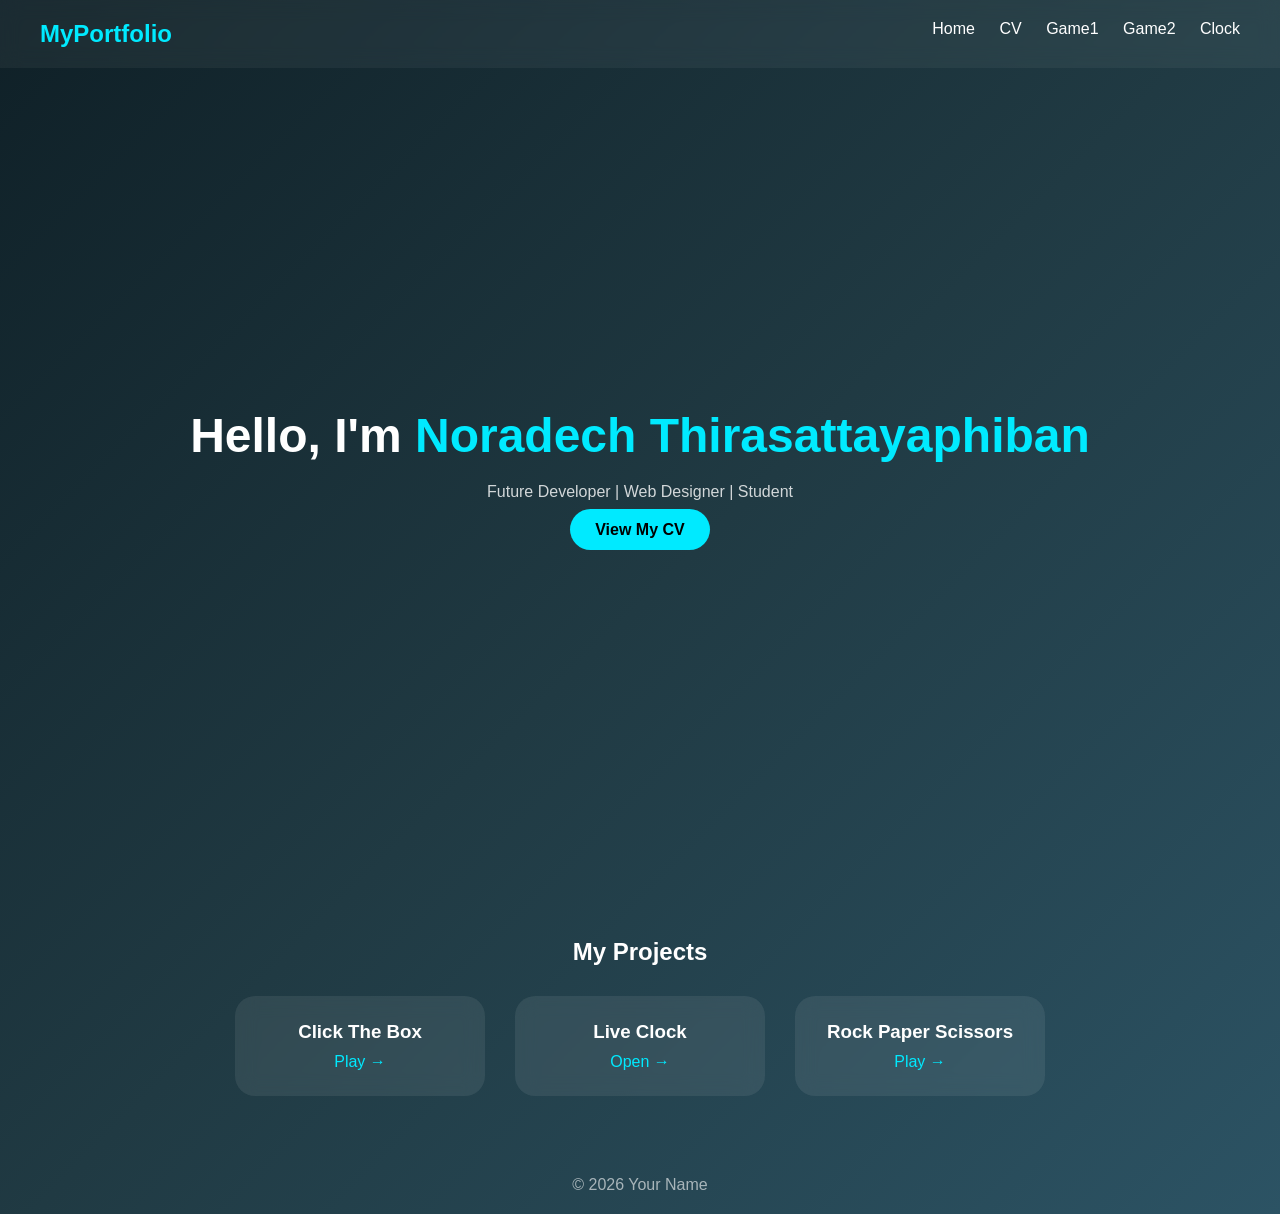
<file: index.html>
<!DOCTYPE html>
<html lang="en">
<head>
<meta charset="UTF-8">
<meta name="viewport" content="width=device-width, initial-scale=1.0">
<title>My Portfolio</title>
<link rel="stylesheet" href="style.css">
</head>

<body>

<nav class="nav">
  <h2 class="logo">MyPortfolio</h2>
  <div>
    <a href="index.html">Home</a>
    <a href="cv.html">CV</a>
    <a href="app.html">Game1</a>
    <a href="rps.html">Game2</a>
    <a href="time.html">Clock</a>
  </div>
</nav>

<section class="hero">
  <div class="hero-text">
    <h1>Hello, I'm <span>Noradech Thirasattayaphiban</span></h1>
    <p>Future Developer | Web Designer | Student</p>
    <a href="cv.html" class="btn">View My CV</a>
  </div>
</section>

<section class="projects">
  <h2>My Projects</h2>

  <div class="card-container">
    <div class="card">
      <h3>Click The Box</h3>
      <a href="app.html">Play →</a>
    </div>

    <div class="card">
  <h3>Live Clock</h3>
  <a href="time.html">Open →</a>
</div>
    <div class="card">
      <h3>Rock Paper Scissors</h3>
      <a href="rps.html">Play →</a>
    </div>
  </div>
</section>

<footer>
  <p>© 2026 Your Name</p>
</footer>

</body>
</html>
</file>
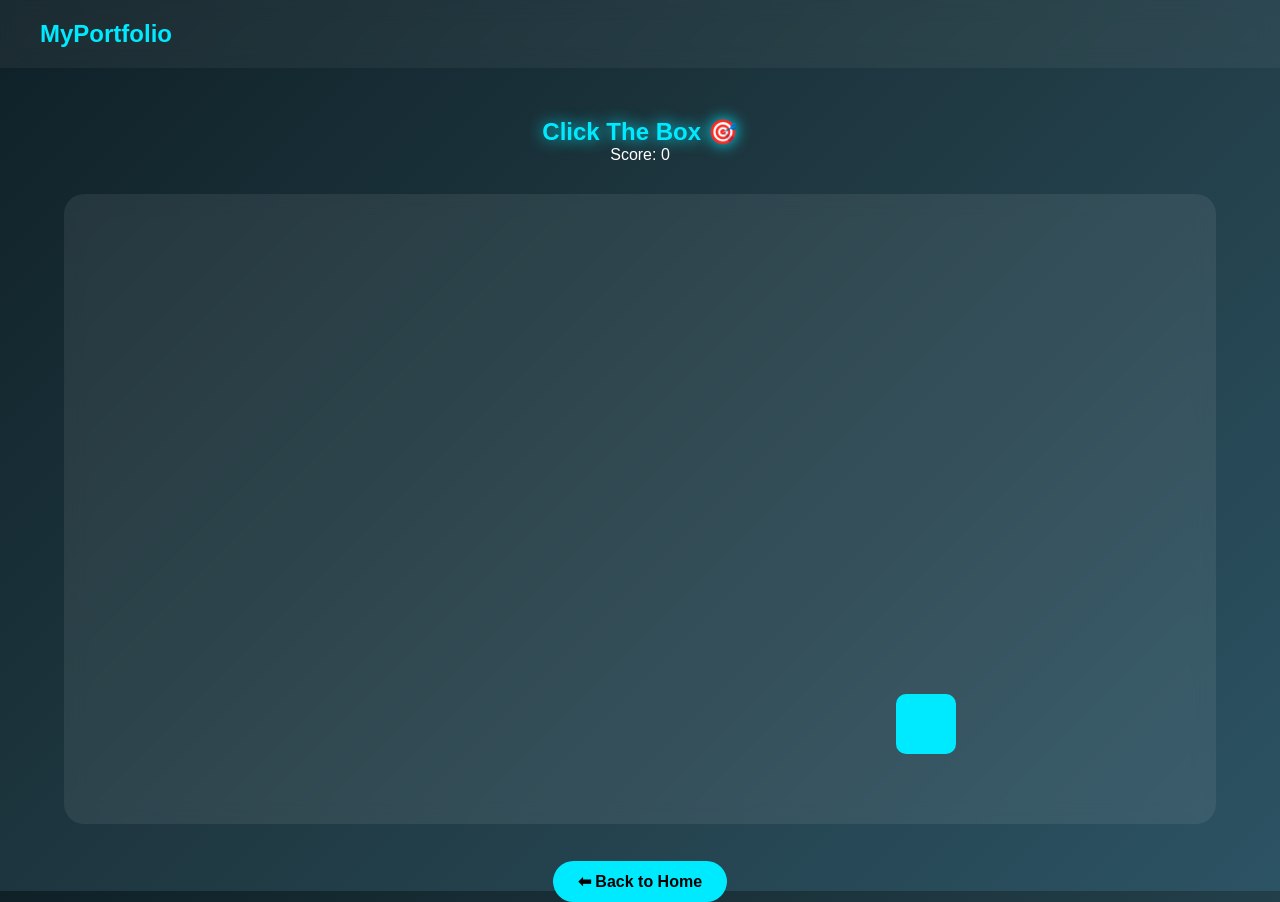
<file: app.html>
<!DOCTYPE html>
<html lang="en">
<head>
<meta charset="UTF-8">
<meta name="viewport" content="width=device-width, initial-scale=1.0">
<title>Click Game</title>
<link rel="stylesheet" href="style.css">
</head>

<body>

<nav class="nav">
  <h2 class="logo">MyPortfolio</h2>
</nav>

<section class="game-section">
  <h1 class="glow">Click The Box 🎯</h1>
  <p>Score: <span id="score">0</span></p>
  <div id="game-area">
    <div id="box"></div>
  </div>

  <br>
  <a href="index.html" class="btn">⬅ Back to Home</a>
</section>

<script src="script.js"></script>
</body>
</html>
</file>
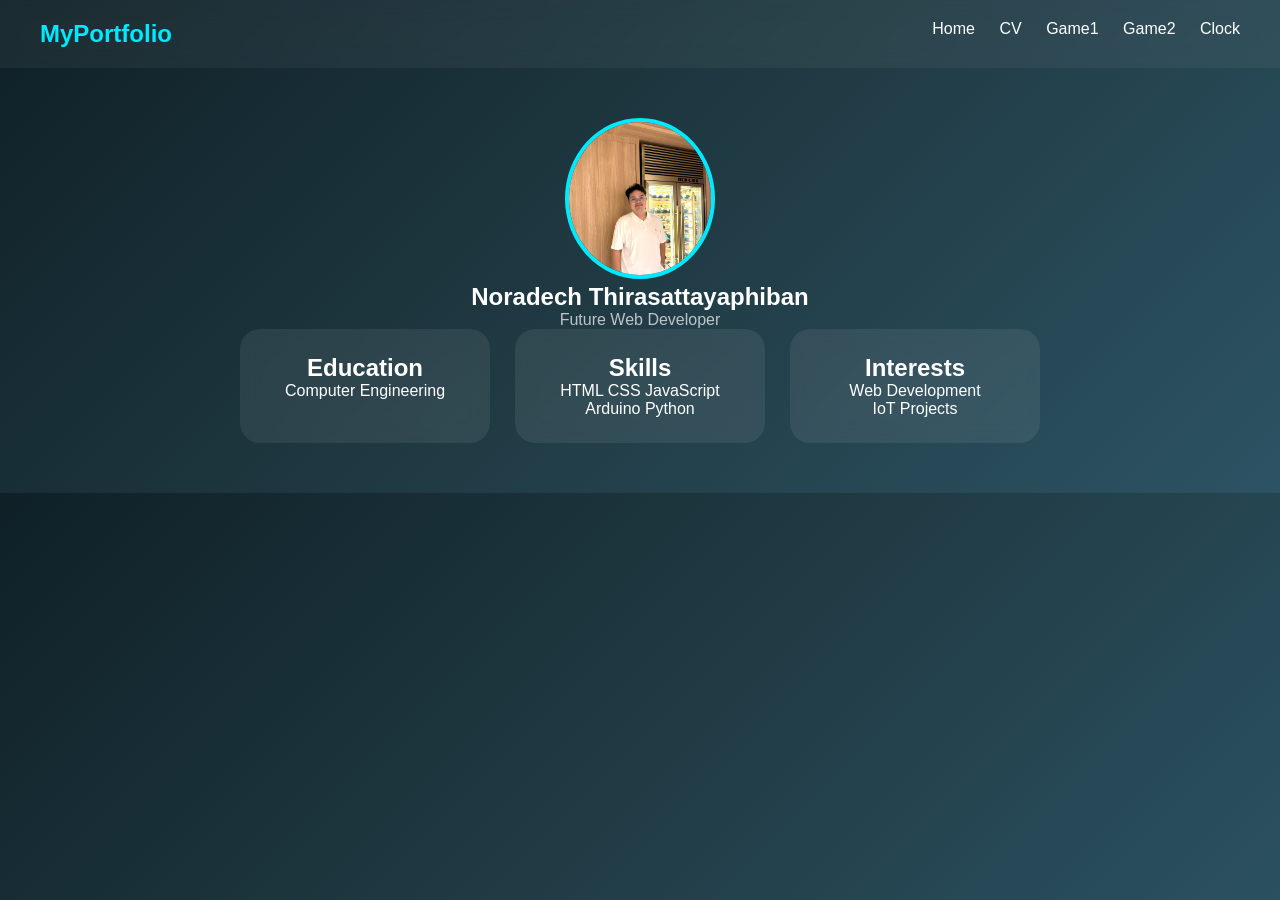
<file: cv.html>
<!DOCTYPE html>
<html lang="en">
<head>
<meta charset="UTF-8">
<meta name="viewport" content="width=device-width, initial-scale=1.0">
<title>My CV</title>
<link rel="stylesheet" href="style.css">
</head>

<body>

<nav class="nav">
  <h2 class="logo">MyPortfolio</h2>
  <div>
    <a href="index.html">Home</a>
    <a href="cv.html">CV</a>
    <a href="app.html">Game1</a>
    <a href="rps.html">Game2</a>
    <a href="time.html">Clock</a>
  </div>
</nav>

<section class="cv-container">

  <img src="Noradech.jpg" class="profile-img">
  <h1>Noradech Thirasattayaphiban</h1>
  <p class="tag">Future Web Developer</p>

  <div class="info-grid">

    <div class="glass box slide-up">
      <h2>Education</h2>
      <p>Computer Engineering</p>
    </div>

    <div class="glass box slide-up delay1">
      <h2>Skills</h2>
      <p>HTML CSS JavaScript</p>
      <p>Arduino Python</p>
    </div>

    <div class="glass box slide-up delay2">
      <h2>Interests</h2>
      <p>Web Development</p>
      <p>IoT Projects</p>
    </div>

  </div>

</section>

</body>
</html>
</file>
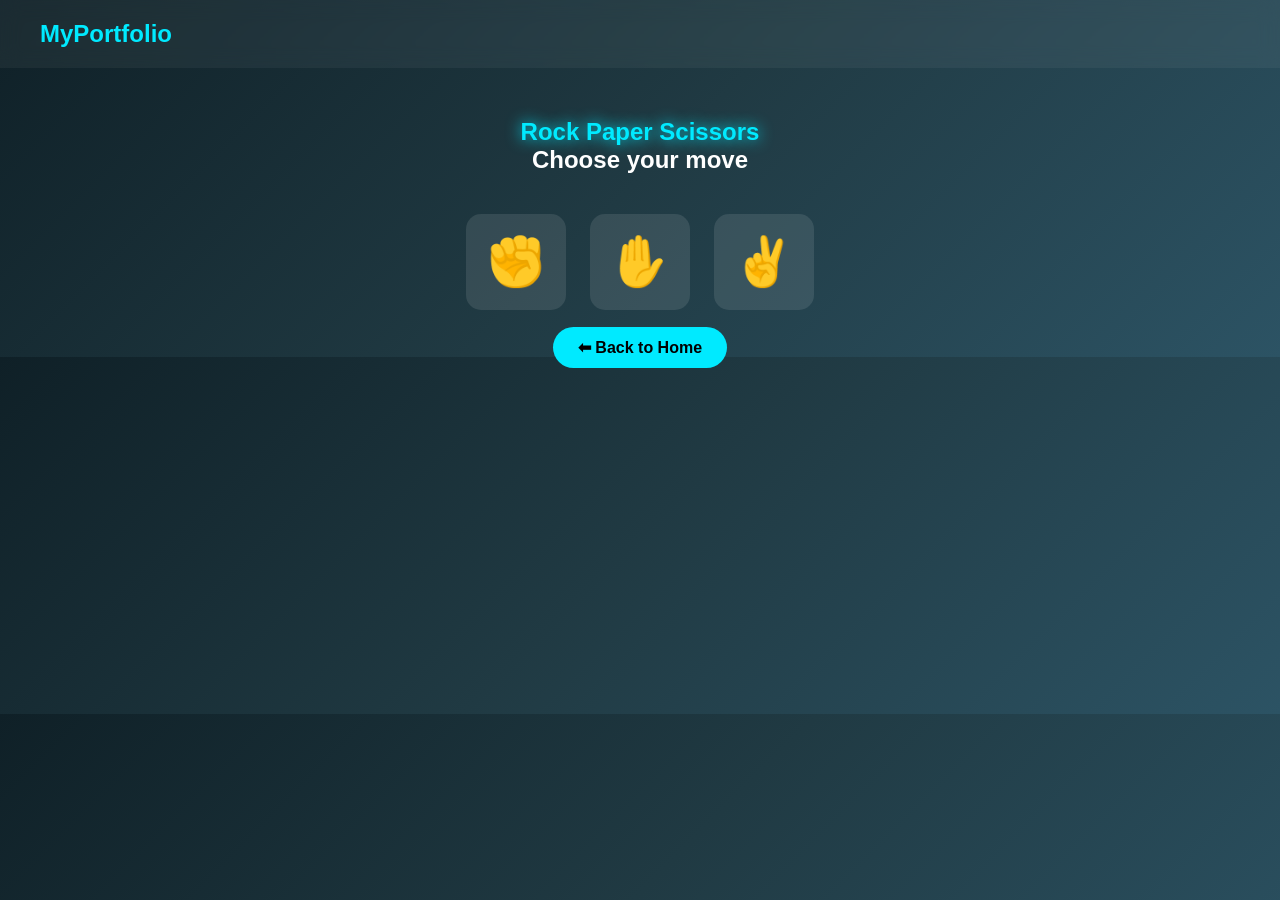
<file: rps.html>
<!DOCTYPE html>
<html lang="en">
<head>
<meta charset="UTF-8">
<meta name="viewport" content="width=device-width, initial-scale=1.0">
<title>RPS Game</title>
<link rel="stylesheet" href="style.css">
</head>

<body>

<nav class="nav">
  <h2 class="logo">MyPortfolio</h2>
</nav>

<section class="game-section">
  <h1 class="glow">Rock Paper Scissors</h1>
  <h2 id="result">Choose your move</h2>

  <div class="rps-buttons">
    <button onclick="play('rock')">✊</button>
    <button onclick="play('paper')">✋</button>
    <button onclick="play('scissors')">✌️</button>
  </div>

  <br>
  <a href="index.html" class="btn">⬅ Back to Home</a>
</section>

<script src="rps.js"></script>
</body>
</html>
</file>
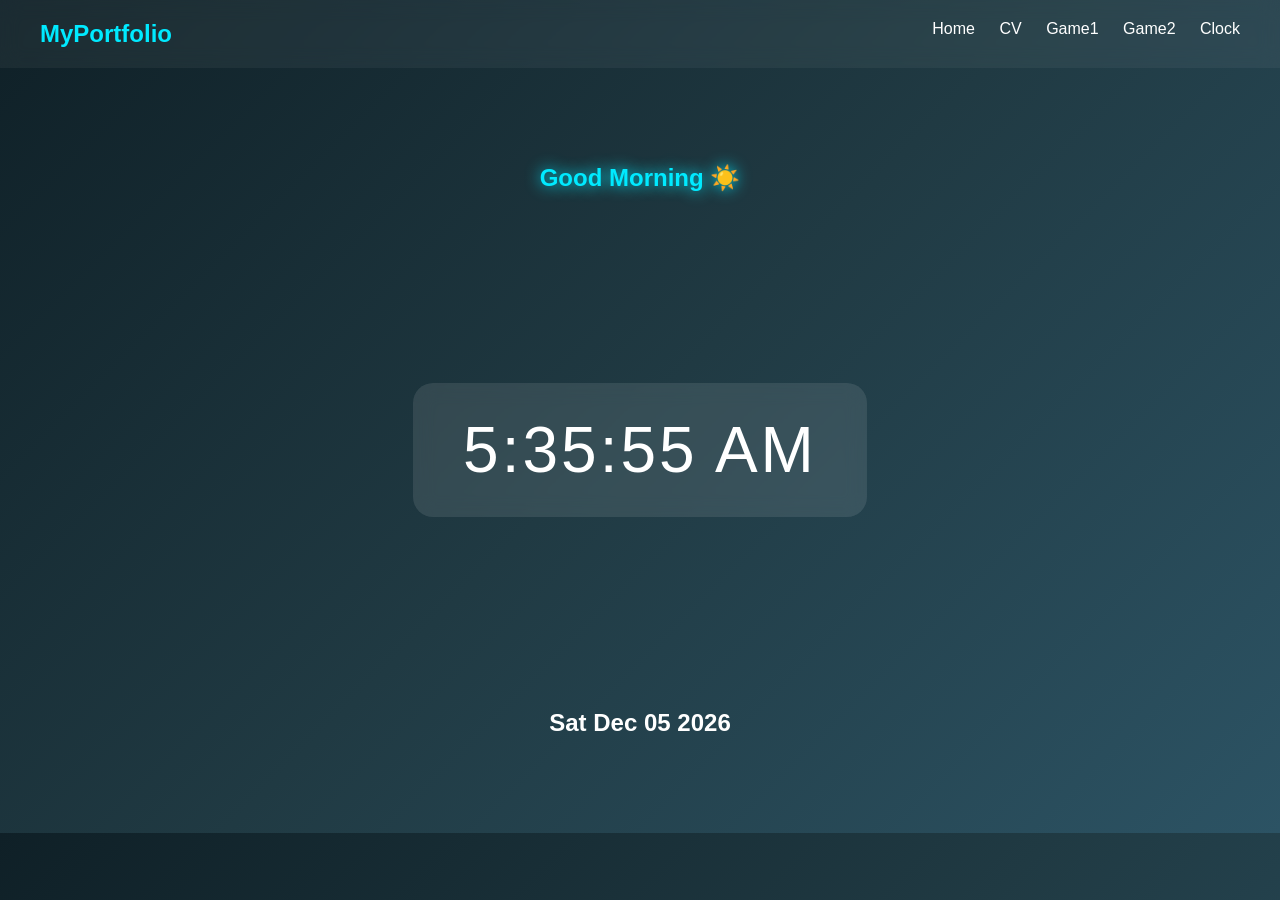
<file: time.html>
<!DOCTYPE html>
<html lang="en">
<head>
<meta charset="UTF-8">
<meta name="viewport" content="width=device-width, initial-scale=1.0">
<title>Live Clock</title>
<link rel="stylesheet" href="style.css">
</head>

<body>

<nav class="nav">
  <h2 class="logo">MyPortfolio</h2>
  <div>
    <a href="index.html">Home</a>
    <a href="cv.html">CV</a>
    <a href="app.html">Game1</a>
    <a href="rps.html">Game2</a>
    <a href="time.html">Clock</a>
  </div>
</nav>

<section class="clock-section">
  <h1 id="greeting" class="glow"></h1>
  <div id="clock" class="clock"></div>
  <h2 id="date"></h2>
</section>

<script src="time.js"></script>
</body>
</html>
</file>
<file: style.css>
/* ===== RESET ===== */
*{
  margin:0;
  padding:0;
  box-sizing:border-box;
  font-family:'Segoe UI',sans-serif;
}

body{
  background: linear-gradient(135deg,#0f2027,#203a43,#2c5364);
  color:white;
}

/* ===== NAVBAR ===== */
.nav{
  display:flex;
  justify-content:space-between;
  padding:20px 40px;
  backdrop-filter: blur(10px);
  background: rgba(255,255,255,0.05);
  position:sticky;
  top:0;
}

.nav a{
  color:white;
  text-decoration:none;
  margin-left:20px;
  transition:0.3s;
}

.nav a:hover{ color:#00eaff; }
.logo{ color:#00eaff; }

/* ===== HERO ===== */
.hero{
  height:90vh;
  display:grid;
  place-items:center;
  text-align:center;
}

.hero h1{ font-size:3rem; }
.hero span{ color:#00eaff; }
.hero p{ margin:20px 0; opacity:0.8; }

.btn{
  padding:12px 25px;
  background:#00eaff;
  color:black;
  text-decoration:none;
  border-radius:30px;
  font-weight:bold;
  transition:0.3s;
}
.btn:hover{
  background:white;
  transform:scale(1.1);
}

/* ===== PROJECT CARDS ===== */
.projects{ padding:60px 20px; text-align:center; }

.card-container{
  display:flex;
  justify-content:center;
  gap:30px;
  margin-top:30px;
  flex-wrap:wrap;
}

.card{
  width:250px;
  padding:25px;
  border-radius:20px;
  backdrop-filter: blur(10px);
  background: rgba(255,255,255,0.08);
  transition:0.3s;
}
.card:hover{ transform:translateY(-10px); }

.card a{
  display:block;
  margin-top:10px;
  color:#00eaff;
  text-decoration:none;
}

/* ===== FOOTER ===== */
footer{ text-align:center; padding:20px; opacity:0.6; }

/* ===== CV PAGE ===== */
.cv-container{ padding:50px 20px; text-align:center; }

.profile-img{
  width:150px;
  border-radius:50%;
  border:4px solid #00eaff;
}

.tag{ opacity:0.7; }

.info-grid{
  display:flex;
  justify-content:center;
  gap:25px;
  flex-wrap:wrap;
}

.glass{
  backdrop-filter: blur(10px);
  background: rgba(255,255,255,0.08);
  border-radius:20px;
}

.box{ width:250px; padding:25px; }

/* ===== CLOCK ===== */
.clock-section{
  height:85vh;
  display:grid;
  place-items:center;
}

.clock{
  font-size:4rem;
  letter-spacing:3px;
  padding:30px 50px;
  border-radius:20px;
  backdrop-filter: blur(10px);
  background: rgba(255,255,255,0.1);
  animation:pulse 2s infinite;
}

.glow{
  color:#00eaff;
  text-shadow:0 0 15px #00eaff;
}

/* ===== GAME 1 Click box ===== */
.game-section{ text-align:center; padding-top:50px; }

#game-area{
  width:90%;
  height:70vh;
  margin:30px auto;
  border-radius:20px;
  backdrop-filter: blur(10px);
  background: rgba(255,255,255,0.08);
  position:relative;
}

#box{
  width:60px;
  height:60px;
  background:#00eaff;
  position:absolute;
  border-radius:10px;
  cursor:pointer;
  animation:pop 0.3s;
}

/* ===== GAME 2 RPS ===== */
.rps-buttons{ margin-top:30px; }

.rps-buttons button{
  font-size:3rem;
  margin:10px;
  padding:20px;
  border:none;
  border-radius:15px;
  cursor:pointer;
  background: rgba(255,255,255,0.1);
  color:white;
  transition:0.3s;
}

.rps-buttons button:hover{
  transform:scale(1.2);
  background:#00eaff;
  color:black;
}

/* ===== ANIMATIONS ===== */
.fade-in{ animation:fade 1.5s ease forwards; }

.slide-up{
  opacity:0;
  transform: translateY(50px);
  animation: slideUp 1s forwards;
}

.delay1{ animation-delay:0.5s; }
.delay2{ animation-delay:1s; }

@keyframes fade{
  from{opacity:0;}
  to{opacity:1;}
}

@keyframes slideUp{
  to{
    opacity:1;
    transform: translateY(0);
  }
}

@keyframes pulse{
  0%{ transform:scale(1); }
  50%{ transform:scale(1.05); }
  100%{ transform:scale(1); }
}

@keyframes pop{
  from{transform:scale(0);}
  to{transform:scale(1);}
}

/* ===== RESPONSIVE ===== */
@media(max-width:768px){
  .hero h1{ font-size:2rem; }
}
.clock-section{
  height:85vh;
  display:grid;
  place-items:center;
}

.clock{
  font-size:4rem;
  letter-spacing:3px;
  padding:30px 50px;
  border-radius:20px;
  backdrop-filter: blur(10px);
  background: rgba(255,255,255,0.1);
  animation:pulse 2s infinite;
}
</file>
